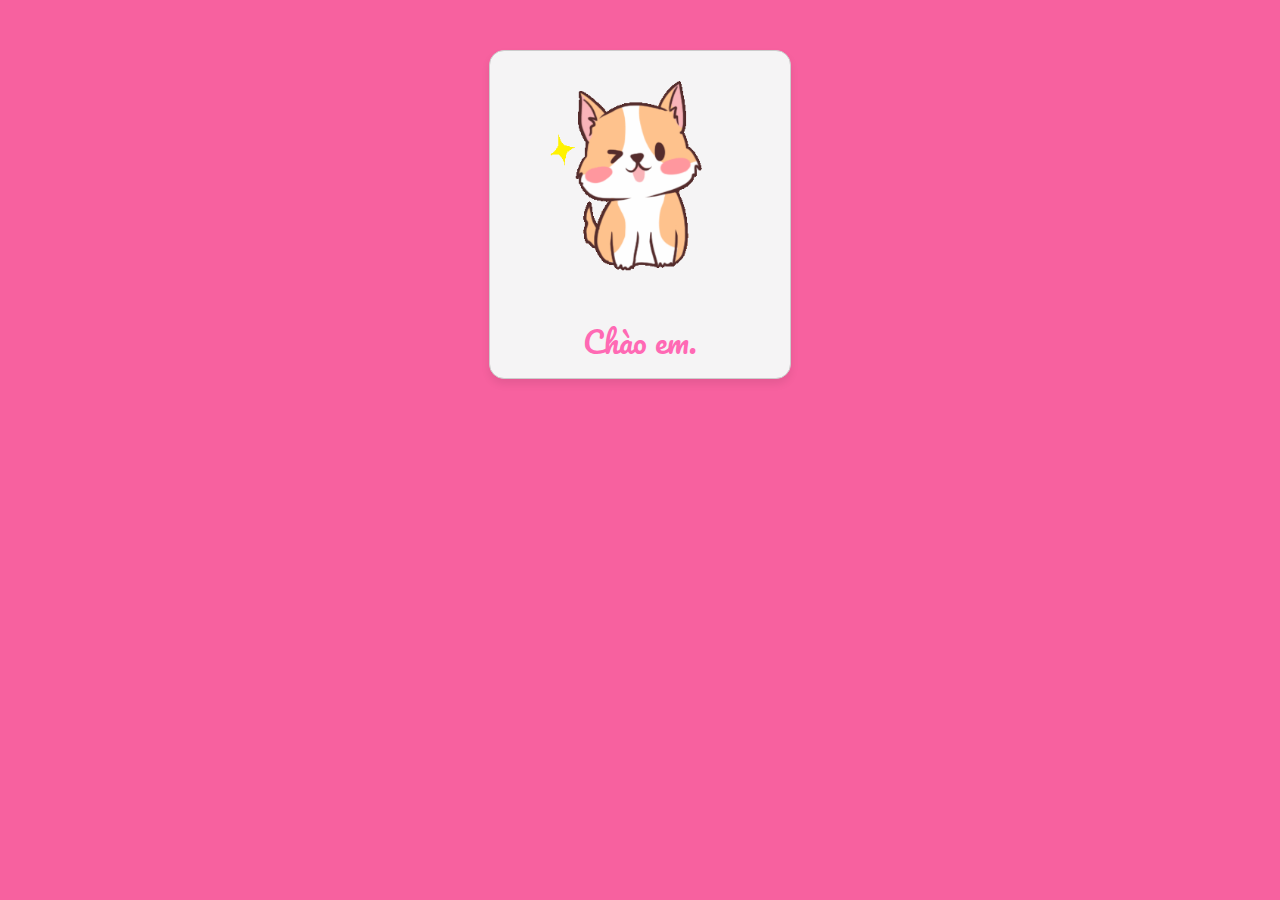
<file: index.html>
<!DOCTYPE html>
<html lang="en">

<head>
    <meta charset="UTF-8">
    <meta name="viewport" content="width=device-width, initial-scale=1.0">

    <link rel="stylesheet" href="css/style.css">
    <link rel="preconnect" href="https://fonts.googleapis.com">
    <link rel="preconnect" href="https://fonts.gstatic.com" crossorigin>
    <link href="https://fonts.googleapis.com/css2?family=Pacifico&display=swap" rel="stylesheet">
    <title>ILY </title>
</head>

<body>
    <div class="wrap">
        <div class="slideshow">
            <div id="show">

            </div>
        </div>

        <script src="js/app.js"></script>
</body>

</html>
</file>
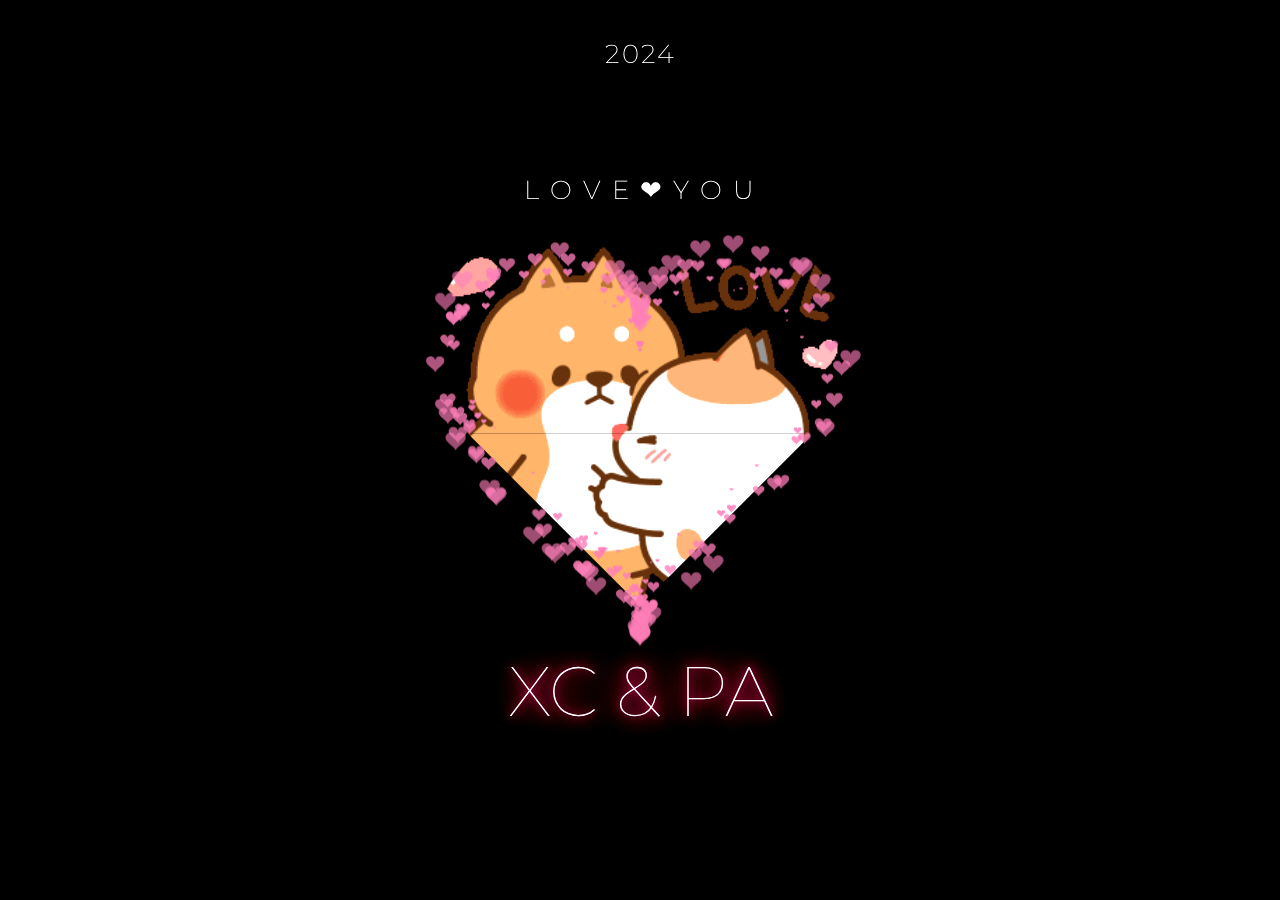
<file: heart.html>
<!DOCTYPE html>
<html>

<head>
  <meta charset="utf-8">
  <link rel="preconnect" href="https://fonts.googleapis.com">
  <link rel="preconnect" href="https://fonts.gstatic.com" crossorigin>
  <link href="https://fonts.googleapis.com/css2?family=Montserrat:wght@200;300;400;600&display=swap" rel="stylesheet">
  <link href="css/main.css" rel="stylesheet">
</head>

<body>
  <!-- <audio autoplay="autopaly">
      <source src="renxi.mp3" type="audio/mp3" />
    </audio> -->
  <!-- 星空html -->
  <!-- <div> -->
  <div class="container2">
    <div class="content">
      <canvas id="universe"></canvas>
    </div>
  </div>
  <!-- </div> -->
  <div class="title">
    <!-- EDIT HERE -->
    <h3 class="STARDUST1">2024</h3>
    <h1 class="STARDUST2">XC &amp; PA</h1>
    <h3 class="STARDUST3">L O V E <strong>❤</strong> Y O U</h3>
    <img class="img" src="img/gau_om.gif" alt="JUNO_OKYO" />
    <canvas id="pinkboard"></canvas>
  </div>

  <script src="https://cdnjs.cloudflare.com/ajax/libs/jquery/1.10.2/jquery.min.js"></script>
  <script src="js/main.js"></script>
  <script src="js/particle.js"></script>
  <script src="js/universe.js"></script>
</body>

</html>
</file>
<file: css/style.css>
* {
    padding: 0;
    margin: 0;
    box-sizing: border-box;
}

body {
    background-color: #f7619f;
}

.wrap{
    width: 80%;
    margin: auto;
}

#show{
    display: flex;
    justify-content: center;
    align-items: center;
    flex-direction: column;
    text-align: center;

}

.show-box{
    position: relative;
    z-index: 3;
    margin-top: 50px;  
    box-shadow: 0 5px 8px rgba(0, 0, 0, 0.08);
    border: 1px solid #ccc;
    border-radius: 15px;  
    background-color: #f5f4f5;
}

.show-gif img{
    width: 300px;
    height: 250px;
    padding: 10px;
}

.show-text{
    font-family: "Pacifico", cursive;
    font-size: 30px;
    color: hotpink;
    padding: 10px;
}

.show-button button{
    margin: 10px;
    padding: 15px;
    cursor: pointer;
    min-width: 70px;
    outline: 0 !important;
    border: none;
}


#yes{
    position: absolute;
    display: inline-block;
    left: 28%;
    top: 100%;
    color: #ffffff;
    background-color: #f7066a;
}

#yes a{
    color: #ffffff;
    text-decoration: none;
}

#yes:hover{
    background-color: #db06f7;
}

#no{
    position: absolute;
    display: inline-block;
    left: 55%;
    top: 100%;
    color: #ffffff;
    background-color: #000000;
}

#no:hover{
    background-color: #524349;
    color: #000000;
}
#show-img2{
    display: none;
    margin: auto;
}

@media (max-width: 63.9375em) {
    #yes{
        left: 15%;
    }
}
</file>
<file: css/main.css>
.more-pens {
  position: fixed;
  left: 20px;
  bottom: 20px;
  z-index: 10;
  font-family: "Montserrat";
  font-size: 12px;
}

a.white-mode, a.white-mode:link, a.white-mode:visited, a.white-mode:active {
  font-family: "Montserrat";
  font-size: 12px;
  text-decoration: none;        /* background: #212121; */
  padding: 4px 8px;
  color: #f7f7f7;
}

a.white-mode:hover, a.white-mode:link:hover, a.white-mode:visited:hover, a.white-mode:active:hover {
  background: #edf3f8;
  color: #212121;
}

.title {
  z-index: 9999 !important;
  position: absolute;
  left: 50%;
  top: 42%;
  transform: translateX(-50%) translateY(-50%);
  font-family: "Montserrat";
  text-align: center;
  width: 100%;
}

.title h1 {
  top: 529px;
  z-index: 99;
  position: relative;
  color: #fff;
  font-weight: 100;
  font-size: 70px;
  padding: 0;
  margin: 0;
  line-height: 1;
  text-shadow: 0 0 10px #ff006c, 0 0 20px #ff006c, 0 0 30px #ff006c, 0 0 40px #ff417d, 0 0 70px #ff417d, 0 0 80px #ff417d, 0 0 100px #ff417d, 0 0 150px #ff417d;
}

.title h1 span {
  z-index: 99;
  font-weight: 600;
  padding: 0;
  margin: 0;
  color: #ffffff;
}

.title h3 {
  z-index: 99;
  font-weight: 200;
  font-size: 26px;
  padding: 0;
  margin: 0;
  line-height: 1;
  color: #ffffff;
  letter-spacing: 2px;
}

/* 爱心css */
canvas {
  position: absolute;
  width: 100%;
  height: 100%;
}

.img {
  position: absolute;
  left: 50%;
  top: 60%;
  transform: translate(-50%, -50%);
  width: 420px;
  height: 420px;
}

#pinkboard {
  position: relative;
  top: 0%;
  left: 0%;
  height: 429px;
}

.STARDUST1 {
  position: relative !important;
  top: -60px;
}

.STARDUST2 {
  position: relative !important;
  top: -40px;
}

.STARDUST3 {
  position: relative !important;
  top: -20px;
}

/* 星空css */
html, body {
  padding: 0px;
  margin: 0px;
  width: 100%;
  height: 100%;
  position: fixed;
}

body {
  display: flex;
  justify-content: center;
  align-items: center;
  -webkit-filter: contrast(120%);
  filter: contrast(120%);
  background-image: radial-gradient(1600px at 70% 120%, rgba(33, 39, 80, 1) 10%, #020409 100%) !important;        /* background-color: black; */
}

.container2 {

  /* z-index: 8; */
  position: absolute;
  width: 100%;
  height: 100%;
  background-image: radial-gradient(1600px at 70% 120%, rgba(33, 39, 80, 1) 10%, #020409 100%) !important;
}

.content {
  width: inherit;
  height: inherit;
  width: 100%;
  height: 100%;
  background-image: radial-gradient(1600px at 70% 120%, rgba(33, 39, 80, 1) 10%, #020409 100%) !important;
}

#universe {
  width: 100%;
  height: 100%;
}

#footerContent {
  font-family: sans-serif;
  font-size: 110%;
  color: rgba(200, 220, 255, 0.3);
  width: 100%;
  position: fixed;
  bottom: 0px;
  padding: 20px;
  text-align: center;
  z-index: 20;
}

/* #footer {
  position: absolute;
  bottom: 0px;
  height: 300px;
  width: 100%;
} */
#scene {
  height: 100%;
  position: absolute;
  left: 50%;
  margin-left: -800px;
}

a {
  text-decoration: none;
  color: rgba(200, 220, 255, 1);
  opacity: 0.4;
  transition: opacity 0.4s ease;
}

a:hover {
  opacity: 1;
}

/* heart image: https://stackoverflow.com/a/51216413 */
img {

  /* width: 200px; */
  aspect-ratio: 1;
  object-fit: cover;
  --_m: radial-gradient(#000 69%, #0000 70%) 84.5% fill/100%;
  -webkit-mask-box-image: var(--_m);
  mask-border: var(--_m);
  clip-path: polygon(-41% 0, 50% 91%, 141% 0);
}
</file>
